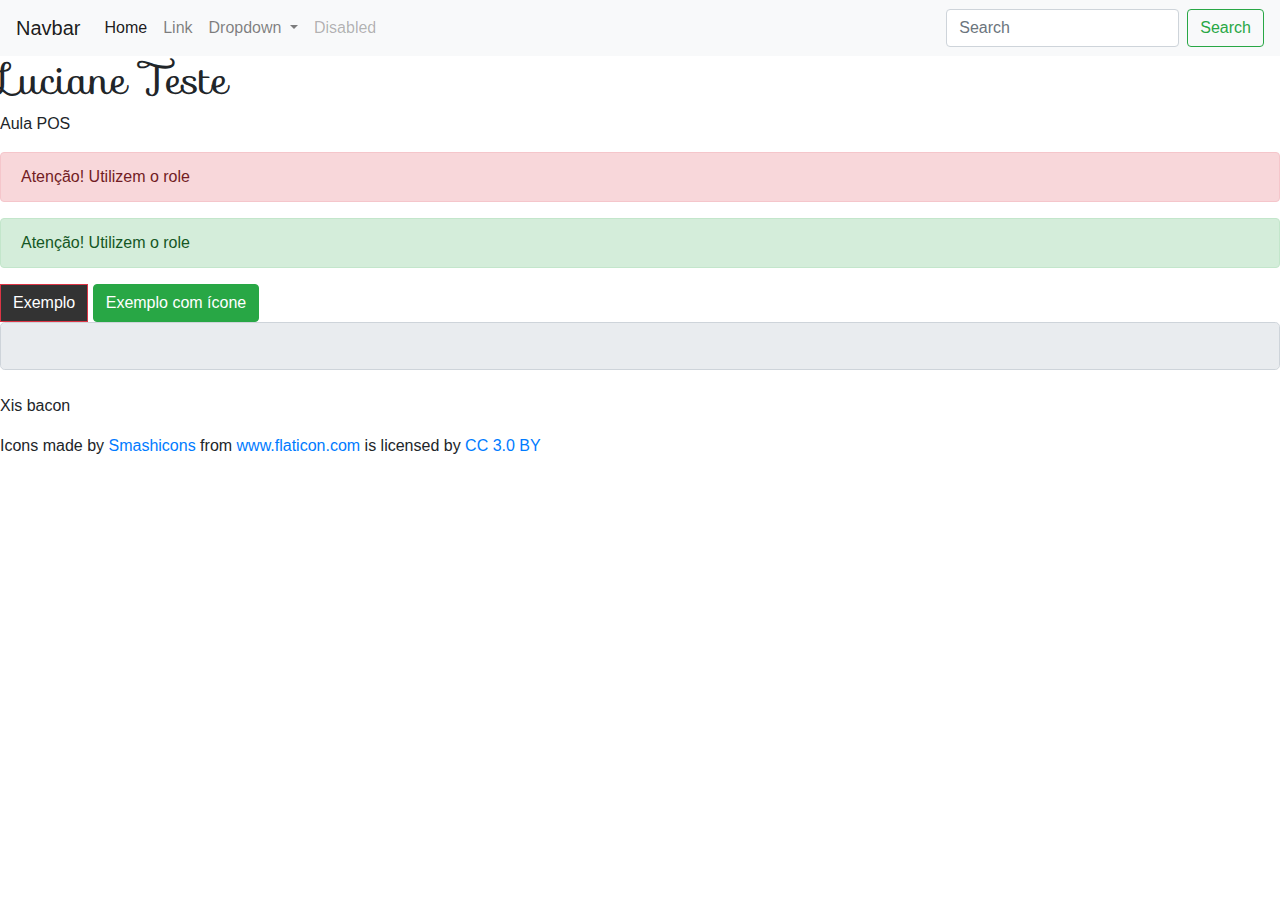
<file: Exemplo/index.html>
<!DOCTYPE html>
<html>
<head>
    <title>Teste de Bootstrap</title>
    <meta charset="utf-8">

    <link rel="stylesheet" href="https://stackpath.bootstrapcdn.com/bootstrap/4.3.1/css/bootstrap.min.css" integrity="sha384-ggOyR0iXCbMQv3Xipma34MD+dH/1fQ784/j6cY/iJTQUOhcWr7x9JvoRxT2MZw1T" crossorigin="anonymous">
    <meta name="viewport" content="width=device-width, initial-scale=1">
    
    <script src="https://code.jquery.com/jquery-3.3.1.slim.min.js" integrity="sha384-q8i/X+965DzO0rT7abK41JStQIAqVgRVzpbzo5smXKp4YfRvH+8abtTE1Pi6jizo" crossorigin="anonymous"></script>
    <script src="https://cdnjs.cloudflare.com/ajax/libs/popper.js/1.14.7/umd/popper.min.js" integrity="sha384-UO2eT0CpHqdSJQ6hJty5KVphtPhzWj9WO1clHTMGa3JDZwrnQq4sF86dIHNDz0W1" crossorigin="anonymous"></script>

    <link rel="stylesheet" href="https://use.fontawesome.com/releases/v5.8.1/css/all.css" integrity="sha384-50oBUHEmvpQ+1lW4y57PTFmhCaXp0ML5d60M1M7uH2+nqUivzIebhndOJK28anvf" crossorigin="anonymous">

    <link href="https://fonts.googleapis.com/css?family=Sofia" rel="stylesheet">

    <!-- Sobrescrever estilo -->
    <style type="text/css">
        .btn-danger {
            background: #333;
            border-radius: 0;
        }
        h1 {
            font-family: Sofia;
        }
        /* .navbar... */
    </style>
</head>
<body>

        <nav class="navbar navbar-expand-lg navbar-light bg-light">
                <a class="navbar-brand" href="#">Navbar</a>
                <button class="navbar-toggler" type="button" data-toggle="collapse" data-target="#navbarSupportedContent" aria-controls="navbarSupportedContent" aria-expanded="false" aria-label="Toggle navigation">
                  <span class="navbar-toggler-icon"></span>
                </button>
              
                <div class="collapse navbar-collapse" id="navbarSupportedContent">
                  <ul class="navbar-nav mr-auto">
                    <li class="nav-item active">
                      <a class="nav-link" href="#">Home <span class="sr-only">(current)</span></a>
                    </li>
                    <li class="nav-item">
                      <a class="nav-link" href="#">Link</a>
                    </li>
                    <li class="nav-item dropdown">
                      <a class="nav-link dropdown-toggle" href="#" id="navbarDropdown" role="button" data-toggle="dropdown" aria-haspopup="true" aria-expanded="false">
                        Dropdown
                      </a>
                      <div class="dropdown-menu" aria-labelledby="navbarDropdown">
                        <a class="dropdown-item" href="#">Action</a>
                        <a class="dropdown-item" href="#">Another action</a>
                        <div class="dropdown-divider"></div>
                        <a class="dropdown-item" href="#">Something else here</a>
                      </div>
                    </li>
                    <li class="nav-item">
                      <a class="nav-link disabled" href="#" tabindex="-1" aria-disabled="true">Disabled</a>
                    </li>
                  </ul>
                  <form class="form-inline my-2 my-lg-0">
                    <input class="form-control mr-sm-2" type="search" placeholder="Search" aria-label="Search">
                    <button class="btn btn-outline-success my-2 my-sm-0" type="submit">Search</button>
                  </form>
                </div>
              </nav>

    <div class="container"></div>
    
        <h1>Luciane Teste</h1>
        <p>Aula POS</p>

        <p class="alert alert-danger" role="alert">Atenção! Utilizem o role</p>
        <p class="alert alert-success" role="alert">Atenção! Utilizem o role</p>

        <a href="#" class="btn btn-danger">Exemplo</a>

        <a href="#" class="btn btn-success">
            <i class="fas fa-check"></i>Exemplo com ícone</a>

        <input type="text" size="30" class="form-control form-control-lg" readonly>


        <p>
            <i class="flaticon-burger"></i>
            <br>
            Xis bacon
            <div>Icons made by <a href="https://www.flaticon.com/authors/smashicons" title="Smashicons">Smashicons</a> from <a href="https://www.flaticon.com/" 			    title="Flaticon">www.flaticon.com</a> is licensed by <a href="http://creativecommons.org/licenses/by/3.0/" 			    title="Creative Commons BY 3.0" target="_blank">CC 3.0 BY</a></div>
        </p>
    </div>

</body>
</html>
</file>
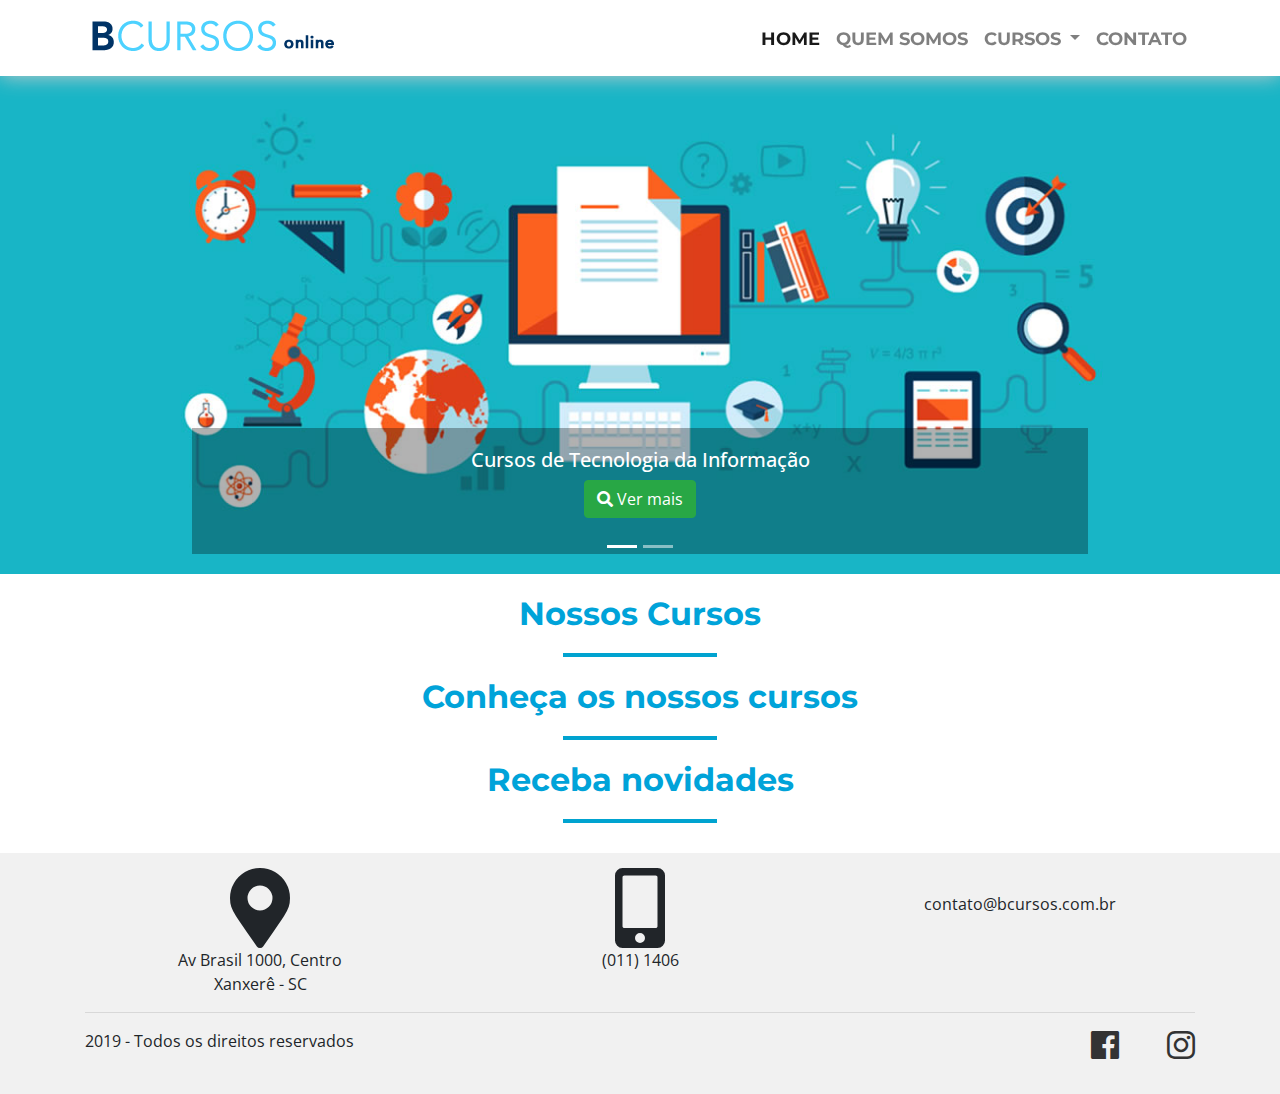
<file: Site_Aula/index.html>
<!DOCTYPE html>
<html>

<head>
    <title>BCursos OnLine - Página Inicial </title>
    <meta charset="utf-8">
    <meta name="viewport" content="width=device-widith, initial-scale=1">

    <link rel="shortcut icon" href="imagens/icon.png">

    <link rel="stylesheet" type="text/css" href="css/bootstrap.min.css">
    <link rel="stylesheet" type="text/css" href="css/style.css">
    <link rel="stylesheet" type="text/css" href="css/fontawesome-all.min.css">

    <script type="text/javascript" src="js/jquery-3.3.1.min.js"></script>
    <script type="text/javascript" src="js/bootstrap.bundle.min.js"></script>
</head>

<body>
    <nav class="navbar navbar-expand-lg navbar-light bg-light fixed-top"> 
        <div class="container">
            <a class="navbar-brand" href="index.html">
                <img src="imagens/logo.png" alt="BCursos" title="BCursos">
            </a>
            <button class="navbar-toggler" type="button" data-toggle="collapse" data-target="#menu" aria-controls="menu"
                aria-expanded="false" aria-label="Toggle navigation">
                <span class="navbar-toggler-icon"></span>
            </button>

            <div class="collapse navbar-collapse" id="menu">
                <ul class="navbar-nav ml-auto">
                    <!--mr-auto-->
                    <li class="nav-item active">
                        <a class="nav-link" href="index.html">Home <span class="sr-only">(current)</span></a>
                    </li>
                    <li class="nav-item">
                        <a class="nav-link" href="quemsomos.html">Quem Somos</a>
                    </li>
                    <li class="nav-item dropdown">
                        <a class="nav-link dropdown-toggle" href="#" id="navbarDropdown" role="button"
                            data-toggle="dropdown" aria-haspopup="true" aria-expanded="false">
                            Cursos
                        </a>
                        <div class="dropdown-menu" aria-labelledby="navbarDropdown">
                            <a class="dropdown-item" href="culinaria.html">Culinária</a>
                            <a class="dropdown-item" href="informatica.html">Informática</a>
                        </div>
                    </li>
                    <li class="nav-item">
                        <a class="nav-link" href="contato.html">Contato</a>
                    </li>
                </ul>
            </div>
        </div>
    </nav>

    <div id="banner" class="carousel slide" data-ride="carousel">
        <ol class="carousel-indicators">
            <li data-target="#banner" data-slide-to="0" class="active"></li>
            <li data-target="#banner" data-slide-to="1"></li>
        </ol>

        <div class="carousel-inner">
            <div class="carousel-item active">
                <img class="d-block w-100" src="imagens/banner1.jpg" alt="Cursos de Tecnologia da Informação">
                <div class="carousel-caption d-none d-md-block">
                    <h5>Cursos de Tecnologia da Informação</h5>
                    <p>
                      <a href="informatica.html" class="btn btn-success">
                          <i class="fas fa-search"></i> Ver mais
                      </a>
                    </p>
                </div>
            </div>

        <div class="carousel-inner">
            <div class="carousel-item">
                <img class="d-block w-100" src="imagens/banner2.jpg" alt="Cursos 24 horas">
            </div>
            <div class="carousel-caption d-none d-md-block">
                <h5>Cursos Online 24 horas</h5>
                    <p>
                        <a href="cursos.html" class="btn btn-success">
                            <i class="fas fa-search"></i> Ver mais
                        </a>
                    </p>
                </div>
            </div>
        </div>
    </div>

    <main>
        <section id="cursos">
            <h1>Nossos Cursos</h1>
            <hr>
        </section>
        <section id="depoimentos">
            <h1>Conheça os nossos cursos</h1>
            <hr>
        </section>
        <section id="news">
            <h1>Receba novidades</h1>
            <hr>
        </section>

        <footer>
            <div class="container">
                <div class="row">
                    <div class="col-12 col-md-4 text-center">
                        <i class="fas fa-map-marker-alt fa-5x"></i>
                        <br>
                        Av Brasil 1000, Centro<br>
                        Xanxerê - SC
                    </div>
                    <div class="col-12 col-md-4 text-center">
                        <i class="fas fa-mobile-alt fa-5x"></i>
                        <br>
                        (011) 1406
                    </div>
                    <div class="col-12 col-md-4 text-center">
                        <i class="fas fa-envelope-alt fa-5x"></i>
                        <br>
                        contato@bcursos.com.br
                    </div>
                </div>
                <hr>
                <div class="row">
                    <div class="col-12 col-md-6">
                        <p>2019 - Todos os direitos reservados</p>
                    </div>
                    <div class="col-12 col-md-6">
                        <p class="text-right">
                            <a href="#" title="Facebook">
                                <i class="fab fa-facebook fa-2x"></i>
                            </a>
                            <a href="#" title="Twiiter">
                                <i class="fab fa-twiiter fa-2x"></i>
                            </a>
                            <a href="#" title="Instagram">
                                <i class="fab fa-instagram fa-2x"></i>
                            </a>
                        </p>
                    </div>
                </div>
            </div>

            
            
        </footer>
    </main>
</body>

</html>
</file>
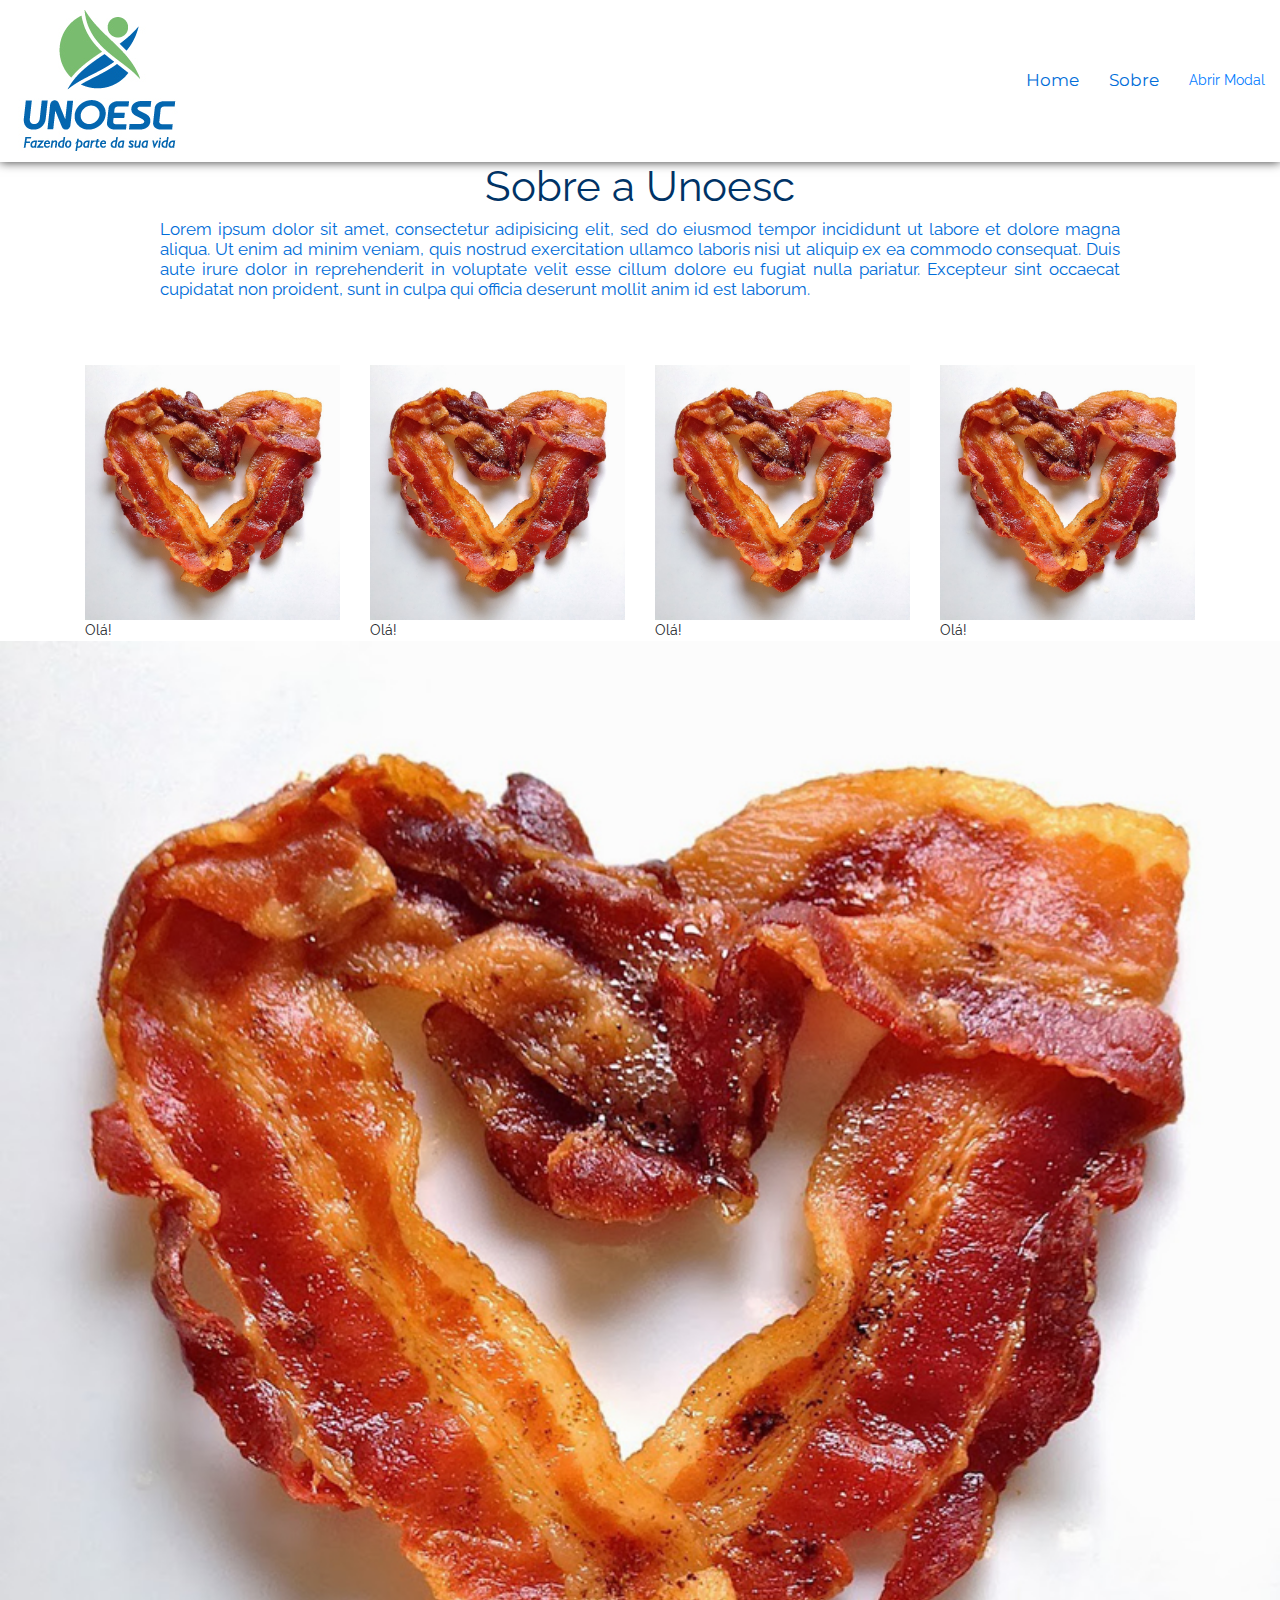
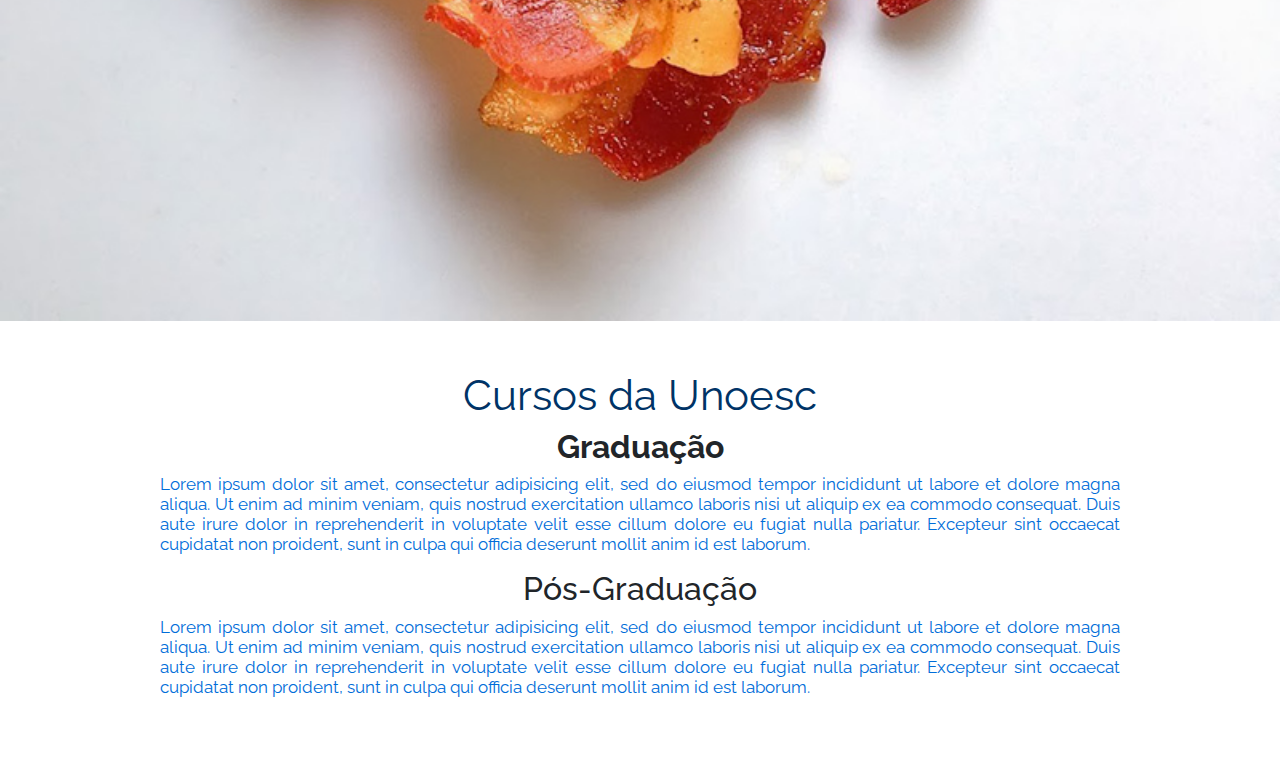
<file: Materiais professor/arquivo-sass-grid/Unoesc/index.html>
<!DOCTYPE html>
<html>
<head>
	<title>Teste de SASS</title>
	<meta charset="utf-8">
	<meta name="viewport" content="width=device-width">
	<link rel="stylesheet" type="text/css" href="css/bootstrap.min.css">
	<link rel="stylesheet" type="text/css" href="css/style.css">

	<script src="https://code.jquery.com/jquery-3.3.1.slim.min.js" integrity="sha384-q8i/X+965DzO0rT7abK41JStQIAqVgRVzpbzo5smXKp4YfRvH+8abtTE1Pi6jizo" crossorigin="anonymous"></script>
	<script src="https://cdnjs.cloudflare.com/ajax/libs/popper.js/1.14.7/umd/popper.min.js" integrity="sha384-UO2eT0CpHqdSJQ6hJty5KVphtPhzWj9WO1clHTMGa3JDZwrnQq4sF86dIHNDz0W1" crossorigin="anonymous"></script>

	<script type="text/javascript" src="js/bootstrap.min.js"></script>

</head>
<body>

	<header class="header">
		<a href="index.html" class="header-logo">
			<img src="imagens/logo_unoesc.jpg" alt="Unoesc" title="Unoesc">
		</a>

		<nav class="header-nav">
			<ul>
				<li>
					<a href="index.html" title="Home" class="header-link">Home</a>
				</li>
				<li>
					<a href="sobre.html" title="Sobre" class="header-link">Sobre</a>
				</li>
				<li>
					<a href="javascript:;" data-toggle="modal" data-target="#janelaModal">
						Abrir Modal
					</a>
				</a>
			</ul>
		</nav>
	</header>

	<section class="section">
		<h1>Sobre a Unoesc</h1>
		<p>Lorem ipsum dolor sit amet, consectetur adipisicing elit, sed do eiusmod
		tempor incididunt ut labore et dolore magna aliqua. Ut enim ad minim veniam,
		quis nostrud exercitation ullamco laboris nisi ut aliquip ex ea commodo
		consequat. Duis aute irure dolor in reprehenderit in voluptate velit esse
		cillum dolore eu fugiat nulla pariatur. Excepteur sint occaecat cupidatat non
		proident, sunt in culpa qui officia deserunt mollit anim id est laborum.</p>
	</section>

	<div class="container">
		<div class="row">
			<div class="col-12 col-md-4 col-lg-3">
				<img src="imagens/bacon-800.jpg" class="w-100">
				Olá!
			</div>
			<div class="col-12 col-md-4 col-lg-3">
				<img src="imagens/bacon-800.jpg" class="w-100">
				Olá!
			</div>
			<div class="col-12 col-md-4 col-lg-3">
				<img src="imagens/bacon-800.jpg" class="w-100">
				Olá!
			</div>
			<div class="col-12 col-md-4 col-lg-3">
				<img src="imagens/bacon-800.jpg" class="w-100">
				Olá!
			</div>
		</div>
	</div>


	<div class="bacon">

		<div class="bacon-800">
			<img src="imagens/bacon-800.jpg">
		</div>
		<div class="bacon-480">
			<img src="imagens/bacon-480.jpg">
		</div>
		<div class="bacon-320">
			<img src="imagens/bacon-320.jpg">
		</div>

	</div>

	<section class="section">
		<h1>Cursos da Unoesc</h1>
		<h2 class="section-h2">Graduação</h2>
		<p>Lorem ipsum dolor sit amet, consectetur adipisicing elit, sed do eiusmod
		tempor incididunt ut labore et dolore magna aliqua. Ut enim ad minim veniam,
		quis nostrud exercitation ullamco laboris nisi ut aliquip ex ea commodo
		consequat. Duis aute irure dolor in reprehenderit in voluptate velit esse
		cillum dolore eu fugiat nulla pariatur. Excepteur sint occaecat cupidatat non
		proident, sunt in culpa qui officia deserunt mollit anim id est laborum.</p>
		<h2>Pós-Graduação</h2>
		<p>Lorem ipsum dolor sit amet, consectetur adipisicing elit, sed do eiusmod
		tempor incididunt ut labore et dolore magna aliqua. Ut enim ad minim veniam,
		quis nostrud exercitation ullamco laboris nisi ut aliquip ex ea commodo
		consequat. Duis aute irure dolor in reprehenderit in voluptate velit esse
		cillum dolore eu fugiat nulla pariatur. Excepteur sint occaecat cupidatat non
		proident, sunt in culpa qui officia deserunt mollit anim id est laborum.</p>
	</section>




	<!-- Modal -->
	<form method="post">
	<div class="modal fade" id="janelaModal" tabindex="-1" role="dialog" aria-labelledby="exampleModalLabel" aria-hidden="true">
	  <div class="modal-dialog" role="document">
	    <div class="modal-content">
	      <div class="modal-header">
	        <h5 class="modal-title" id="exampleModalLabel">Faça seu cadastro</h5>
	        <button type="button" class="close" data-dismiss="modal" aria-label="Close">
	          <span aria-hidden="true">&times;</span>
	        </button>
	      </div>
	      <div class="modal-body">
	        Conteúdo da Janela Modal
	      </div>
	      <div class="modal-footer">
	        <button type="button" class="btn btn-secondary" data-dismiss="modal">Fechar</button>
	        <button type="submit" class="btn btn-primary">Salvar</button>
	      </div>
	    </div>
	  </div>
	</div>
	</form>
</body>
</html>
</file>
<file: Site_Aula/css/style.css>
@import url('https://fonts.googleapis.com/css?family=Montserrat:400,700|Open+Sans:400,700');

body {
    font-family: "Open Sans", Montserrat, Arial;
    padding-top: 70px;
}

/*Alterando navbar*/
.bg-light {
    background: #FFF !important;
}

.nav-link, .dropdown-item {
    font: 1.1em Montserrat, "Open Sans", Arial;
    font-weight: 700;
    text-transform: uppercase;
    transition: 0.5s;
}

.navbar-ligth .navbar-nav .nav-link:houver .dropdown-item:houver {
    color: #FFF;
}

.dropdown-item {
    color: #CCC;
}

.dropdown:hover>.dropdown-menu {
    display: block;
}

.navbar {
    box-shadow: 0 0 20px #ccc;
}

/*Alterando o Carousel (banner) */

.carousel-caption {
    background: rgba(0, 0, 0, 0.3);
}

.carousel-caption btn-success {
    border-radius: 0;
    background: green;
    border: 0;
}

/*Formatação do footer*/

footer {
    background: #f1f1f1;
    padding: 15px 0;
    margin-top: 30px;
}

footer p a {
    margin-left: 20px;
    color: #333;
}

footer p a:houver {
    color: #000;
    text-decoration: none;
    transition: 1s;
}

h1 {
    font: 2em Montserrat, "Open Sans", Arial;
    font-weight: 700;
    color: #00A3D9;
    text-align: center;
    margin: 20px;
}

section hr {
    width: 150px;
    border: 2px solid #00A3D0;
    margin: 20px auto;
}

@media (max-width: 480) {
    body {
        padding-top: 50px;
    }
    footer .col-12{
        margin-bottom: 30px;
    }
    navbar-brand {
        width:  200px;
    }

    navbar-brand img {
        width:  50%;
    }

    .nav-link, .dropdown-item {
        text-align: center;
        padding: 10px 0;
    }
}
</file>
<file: Materiais professor/arquivo-sass-grid/Unoesc/css/style.css>
@import url("https://fonts.googleapis.com/css?family=Montserrat:400,700|Raleway:400,900&display=swap");
p {
  font: 1.2em Raleway, Tahoma, Arial;
  color: #006DD9;
  text-align: justify;
}

h1 {
  font: 3em Raleway, Tahoma, Arial;
  color: #003366;
  text-align: center;
}

h2 {
  @include titulo(2em);
  text-align: center;
}

section {
  padding: 50px 0;
}

body {
  font-size: 14px;
  font-family: Raleway, Tahoma, Arial;
  margin: 0;
}

.section {
  width: 960px;
  margin: auto;
}
.section-h2 {
  font-weight: bold;
}

.header {
  width: 100%;
  background: #FFF;
  box-shadow: 0 0 10px #333;
  float: left;
}
.header-logo {
  float: left;
  margin: 10px;
}
.header-nav {
  float: right;
}
.header-nav ul {
  margin: 0;
}
.header-nav ul li {
  display: inline;
  list-style: none;
  padding: 70px 0;
  float: left;
  margin: 0 15px;
}
.header-link {
  font: 1.2em Montserrat, Tahoma, Arial;
  color: #006DD9;
}
.header-link:hover {
  color: #003366;
}

.bacon img {
  width: 100%;
}
.bacon-480, .bacon-320 {
  display: none;
}

@media (max-width: 320px) {
  .bacon-480, .bacon-800 {
    display: none;
  }
  .bacon-320 {
    display: block;
  }
}
@media (min-width: 320px) and (max-width: 480px) {
  .bacon-800, .bacon-320 {
    display: none;
  }
  .bacon-480 {
    display: block;
  }
}

/*# sourceMappingURL=style.css.map */
</file>
